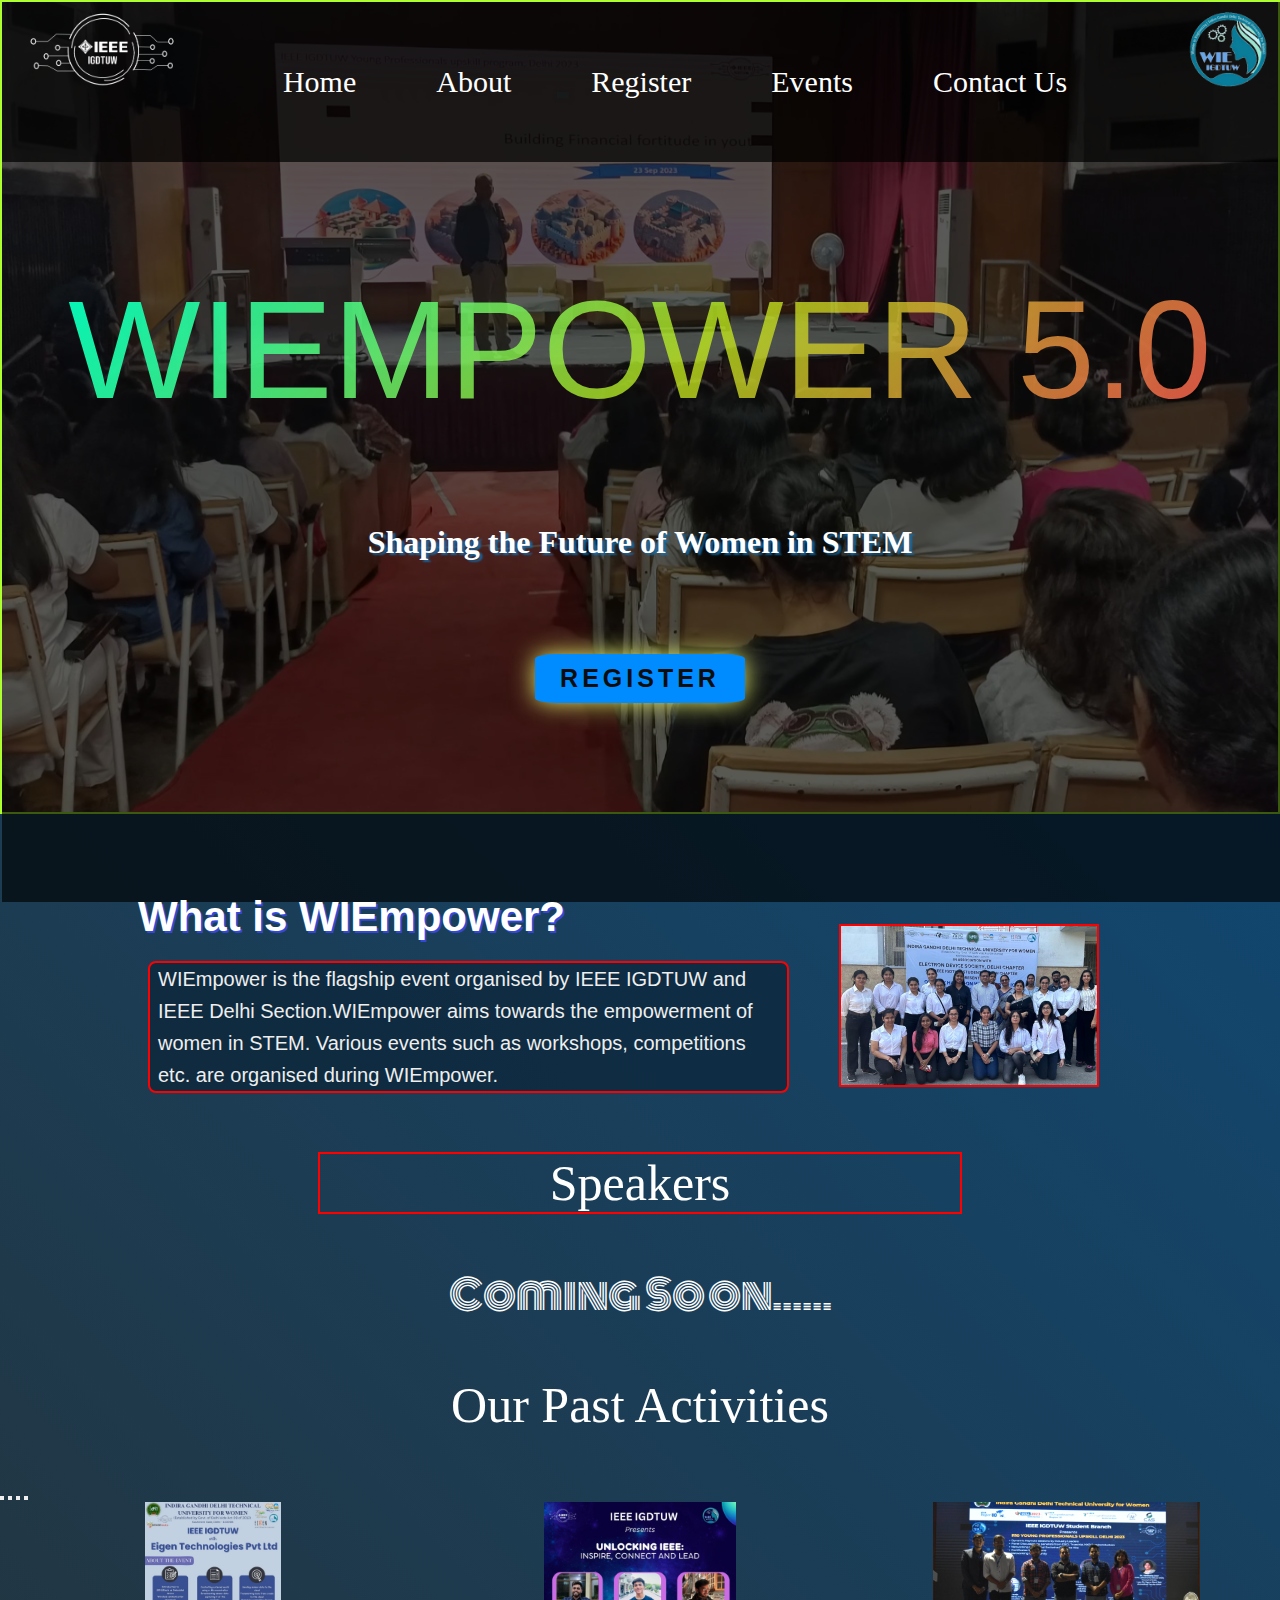
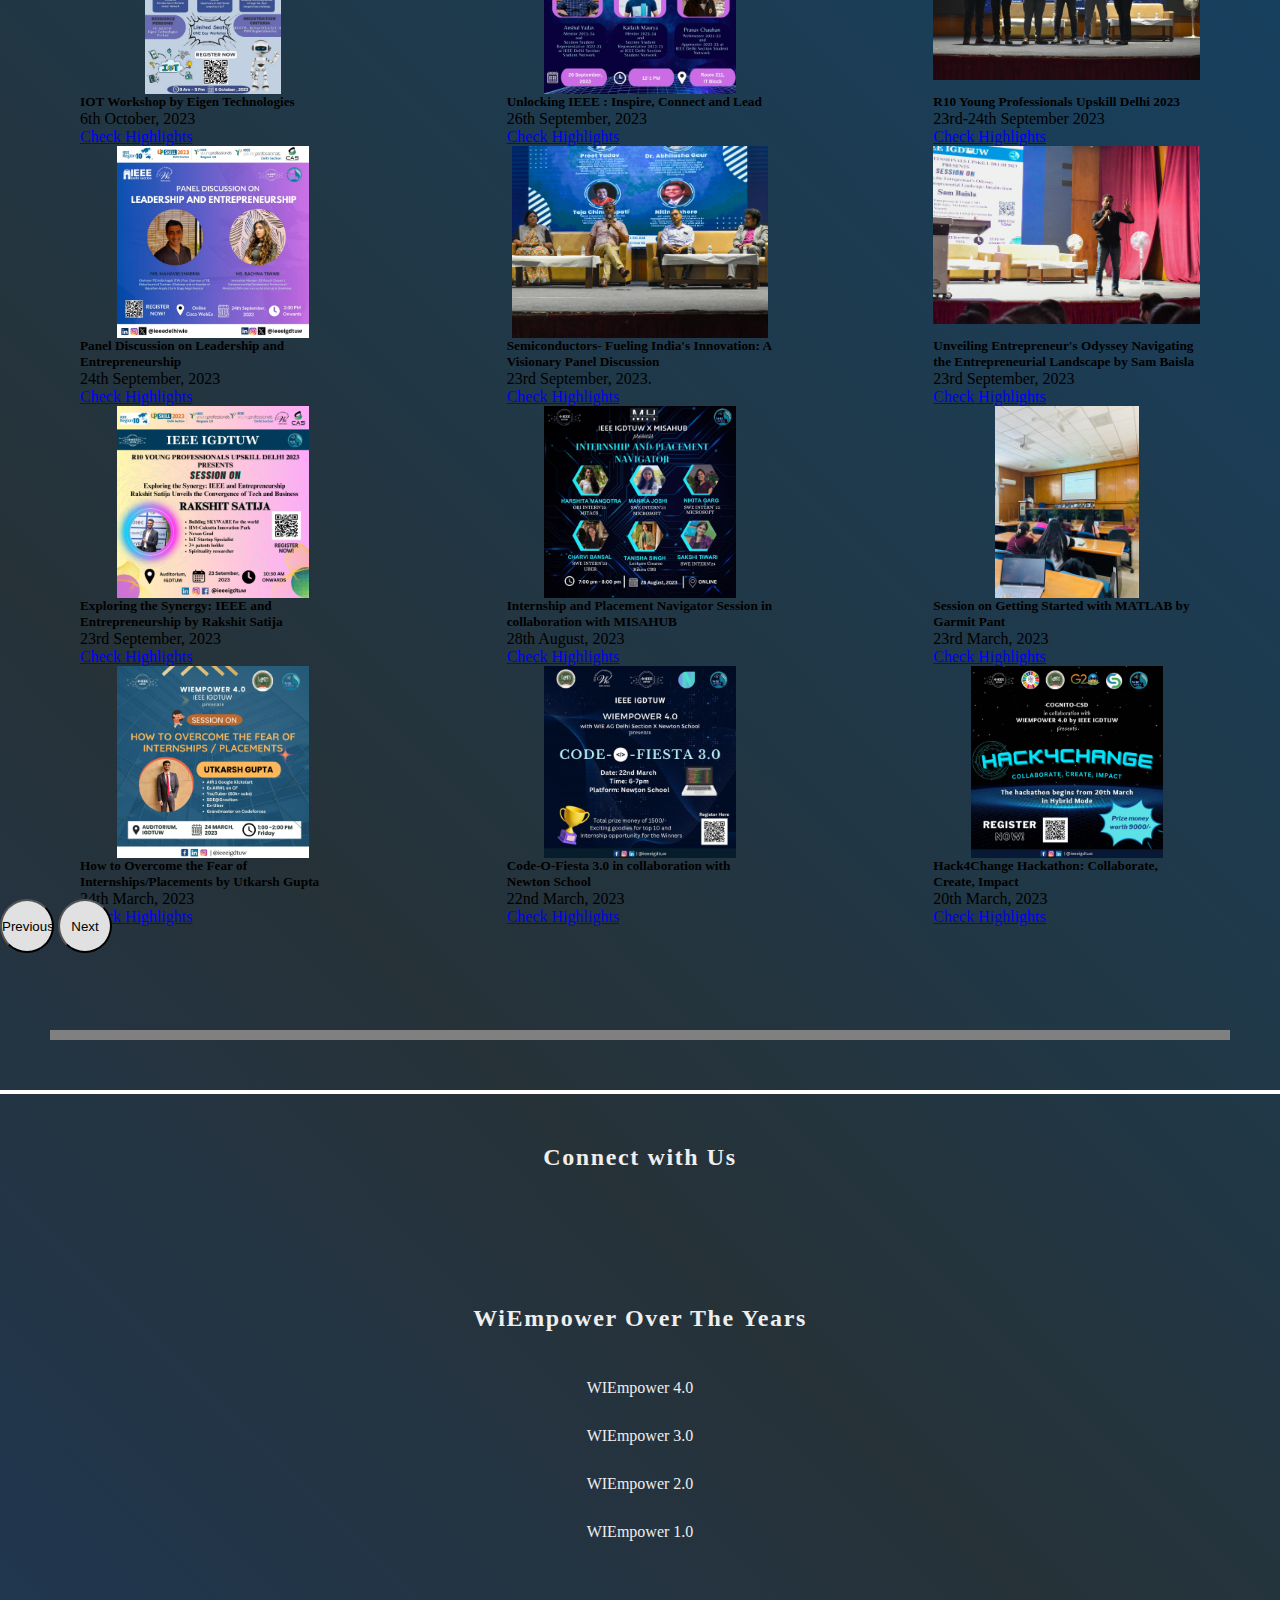
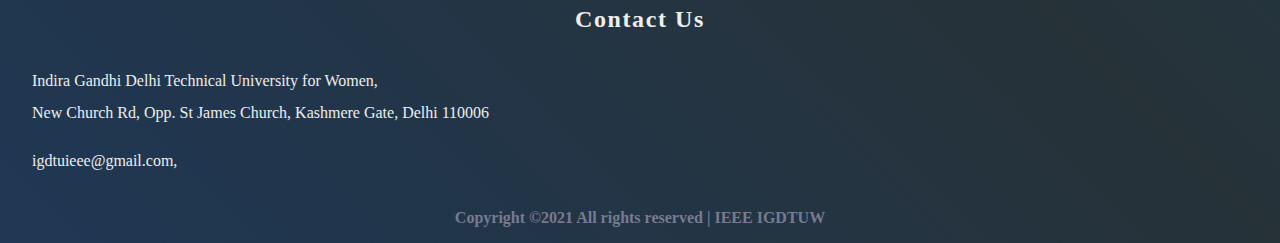
<file: index.html>
<!DOCTYPE html>
<html lang="en">
<head>
<meta charset="UTF-8">
<meta name="viewport" content="width=device-width, initial-scale=1.0">
<link rel="icon" href="assets\img\wie(no background).png" type="image/x-icon">
<title>WIEMPOWER</title>
<link href="https://cdn.jsdelivr.net/npm/bootstrap@5.3.2/dist/css/bootstrap.min.css" rel="stylesheet" integrity="sha384-T3c6CoIi6uLrA9TneNEoa7RxnatzjcDSCmG1MXxSR1GAsXEV/Dwwykc2MPK8M2HN" crossorigin="anonymous">
<link rel="stylesheet" href="style.css">
<link rel="stylesheet" href="https://cdnjs.cloudflare.com/ajax/libs/font-awesome/6.5.1/css/all.min.css" integrity="sha512-DTOQO9RWCH3ppGqcWaEA1BIZOC6xxalwEsw9c2QQeAIftl+Vegovlnee1c9QX4TctnWMn13TZye+giMm8e2LwA==" crossorigin="anonymous" referrerpolicy="no-referrer" />
</head>
<body>
    <script src="https://cdn.jsdelivr.net/npm/bootstrap@5.3.2/dist/js/bootstrap.bundle.min.js" integrity="sha384-C6RzsynM9kWDrMNeT87bh95OGNyZPhcTNXj1NW7RuBCsyN/o0jlpcV8Qyq46cDfL" crossorigin="anonymous"></script>
    <!--  <script src="https://cdn.jsdelivr.net/npm/@popperjs/core@2.11.8/dist/umd/popper.min.js" integrity="sha384-I7E8VVD/ismYTF4hNIPjVp/Zjvgyol6VFvRkX/vR+Vc4jQkC+hVqc2pM8ODewa9r" crossorigin="anonymous"></script>
    <script src="https://cdn.jsdelivr.net/npm/bootstrap@5.3.2/dist/js/bootstrap.min.js" integrity="sha384-BBtl+eGJRgqQAUMxJ7pMwbEyER4l1g+O15P+16Ep7Q9Q+zqX6gSbd85u4mG4QzX+" crossorigin="anonymous"></script> -->

    <script src="script.js"></script>

    <div class="main">
        <div class="bg">
            <nav>
                <div class="logo left">
                    <img class="ieee-logo" width="100" src="assets/img/LOGOBW.png" alt="IEEE IGDTUW logo">
                </div>
                <div class="logo right">
                    <img class="wie-logo" width="100" src="assets/img/wie(no background).png" alt="WIE IGDTUW logo">
                </div>


                <div class="centered">

                    <ul class="navbar menu">
                        <li><a href="index.html" target="_blank" class="menu">Home</a></li>
                        <li><a href="about.html" target="_blank" class="menu">About</a></li>
                        <li>
                            <a href="#" class="menu">
                                Register
                                <ul class="submenu">
                                    <li><a href="#">FACE DETECTION USING VIOLA JONES ALGORITHM</a></li>
                                    <li><a href="#">GATE AWARENESS SEMINAR</a></li>
                                    <li><a href="#">Code-O-Fiesta 3.0</a></li>
                                    <li><a href="#">Getting Started With MATLAB</a></li>
                                    <li><a href="#">Hack4Change</a></li>
                                    <li><a href="#">How To Overcome The Fear Of Internships/Placements</a></li>
                                </ul>
                            </a>
                        </li>
                        <li><a href="" class="menu">Events</a></li>
                        <li><a href="#contact" class="menu">Contact Us</a></li>
                    </ul>
                </div>
            </nav>
        </div>

        <div class="box"></div>
        <div class="hero">
            <span> WIEMPOWER 5.0</span>
            <span>Shaping the Future of Women in STEM</span>
            <!-- <span></span> -->
            <div><button class="btn-home">Register</button></div>
        </div>
        <!-- <div class="separation"></div> -->

    </div>
    <section class="about">
        <div>
            <div class="aboutHeading">What is WIEmpower?</div>
            <div class="aboutContent">WIEmpower is the flagship event organised by IEEE IGDTUW and IEEE Delhi Section.WIEmpower aims towards the empowerment of women in STEM. Various events such as workshops, competitions etc. are organised during WIEmpower.</div>

        </div>
        <div class="teamImg">
            <img src="assets/img/teamImageIEEE.jpeg" alt="IEEE IGDTUW Team 2023-24">
        </div>
    </section>
    <section class="speakers">
        <div>
            <div class="speakersHeading">Speakers</div>
            <div class="coming-soon">
                <p class="coming-soon-text">Coming Soon......</p>
            </div>

            <!--<div class="speakersContent">Coming Soon.....</div>-->
            <!--  <div>
    <div class="speakersHeading">Speakers</div>
    <div class="speakersContent">Speakers Content will come here!</div>
    <!-- Carousel Code begins -->
            <!--   <div id="speakersCarousel" class="carousel carousel-dark slide" data-bs-ride="carousel" data-bs-pause="hover">
    <div class="carousel-indicators">
        <button type="button" data-bs-target="#speakersCarousel" data-bs-slide-to="0" class="active" aria-current="true" aria-label="Slide 1"></button>
        <button type="button" data-bs-target="#speakersCarousel" data-bs-slide-to="1" aria-label="Slide 2"></button>
        <!-- <button type="button" data-bs-target="#carouselExampleCaptions" data-bs-slide-to="2" aria-label="Slide 3"></button> -->
            <!-- <button type="button" data-bs-target="#carouselExampleCaptions" data-bs-slide-to="3" aria-label="Slide 3"></button> -->
            <!--     </div>   -->
            <!--           <div class="carousel-inner">
    <div class="carousel-item active">
        <div class="cards-wrapper">
            <div class="card">
                <div class="image-wrapper">
                    <img src="assets/img/EigenTechnologiesWorkshop.jpeg" class="card-img-top" alt="EigenWorkshopImage">
                </div>
                <div class="card-body">
                    <h5 class="card-title">Mr. ABC XYZ</h5>
                    <p class="card-text">Director, ABC Institute of technology</p>
                    <a href="assets/videos/20231006_143719.mp4" class="btn btn-primary">Profile</a>
                </div>
            </div>
            <div class="card">
                <div class="image-wrapper">
                    <img src="assets/img/IEEEDrivesession.jpeg" class="card-img-top" alt="...">
                </div>
                <div class="card-body">
                    <h5 class="card-title">Mr. ABC XYZ</h5>
                    <p class="card-text">TEDX Speaker</p>
                    <a href="https://www.instagram.com/p/Cxnfsj8SFwn/?igsh=MWlneWRmZnQ0aGNpNQ==" class="btn btn-primary">Profile</a>
                </div>
            </div>
            <div class="card">
                <div class="image-wrapper">
                    <img src="assets/img/YPupskillEvent.JPG" class="card-img-top" alt="...">
                </div>
                <div class="card-body">
                    <h5 class="card-title">Mr. ABC XYZ</h5>
                    <p class="card-text">Professor, ABC Institute of Technology</p>
                    <a href="https://www.instagram.com/s/aGlnaGxpZ2h0OjE3OTkzNDE4OTQ3MDcxNDYw?story_media_id=3200575220553829667&igsh=eTRsdHBzeHR0N24w" class="btn btn-primary">Profile</a>
                </div>
            </div>
        </div>
        <!-- <div class="carousel-caption d-none d-md-block">
      <h5>First slide label</h5>
      <p>Some representative placeholder content for the first slide.</p>
    </div> -->
            <!--   </div>
        <!--<div class="carousel-item">
        <div class="cards-wrapper">
            <div class="card">
                <div class="image-wrapper">
                    <img src="assets/img/Leadership&Entrepreneurship.jpeg" class="card-img-top" alt="...">
                </div>
                <div class="card-body">
                    <h5 class="card-title">Mr. ABC XYZ</h5>
                    <p class="card-text">Assistant Manager, IIM</p>
                    <a href="https://www.instagram.com/p/Cxclw3KSMvb/?igsh=NHhtNHVzY3U2dGhi" class="btn btn-primary">Profile</a>
                </div>
            </div>
            <div class="card">
                <div class="image-wrapper">
                    <img src="assets/img/Semiconductors2.jpg" class="card-img-top" alt="...">
                </div>
                <div class="card-body">
                    <h5 class="card-title">Mr. ABC XYZ</h5>
                    <p class="card-text">Assiatnt Professor</p>
                    <a href="https://www.instagram.com/p/CxfJanxSSRb/?igsh=MXA1MGs0bTY1cWJxeQ==" class="btn btn-primary">Profile</a>
                </div>
            </div>
            <div class="card">
                <div class="image-wrapper">
                    <img src="assets/img/SamBaislaSession.jpg" class="card-img-top" alt="...">
                </div>
                <div class="card-body">
                    <h5 class="card-title">Mr. ABC XYZ</h5>
                    <p class="card-text">SDE-3, ABC Industries</p>
                    <a href="https://www.instagram.com/p/CxTPH7-Swp0/?igsh=MWVsZGRoeDRoOTB6Ng==" class="btn btn-primary">Profile</a>
                </div>
            </div>
        </div>

    </div>
    </div>
    <button class="carousel-control-prev" type="button" data-bs-target="#speakersCarousel" data-bs-slide="prev">
        <span class="carousel-control-prev-icon" aria-hidden="true"></span>
        <span class="visually-hidden">Previous</span>
    </button>
    <button class="carousel-control-next" type="button" data-bs-target="#speakersCarousel" data-bs-slide="next">
        <span class="carousel-control-next-icon" aria-hidden="true"></span>
        <span class="visually-hidden">Next</span>
    </button>
    </div>
    <!-- Big screen carousel ends -->
            <!------------- Speakers Carousel ends here ----------->
        </div>
    </section>
    <section class="pastActs">
        <div>
            <div class="actsHeading">Our Past Activities</div>
            <!-- <div class="speakersContent">Speakers will come here</div> -->
            <!-- Carousel Code begins -->
            <div id="pastActsCarousel" class="carousel carousel-dark slide" data-bs-ride="carousel" data-bs-pause="hover">
                <div class="carousel-indicators">
                    <button type="button" data-bs-target="#pastActsCarousel" data-bs-slide-to="0" class="active" aria-current="true" aria-label="Slide 1"></button>
                    <button type="button" data-bs-target="#pastActsCarousel" data-bs-slide-to="1" aria-label="Slide 2"></button>
                    <button type="button" data-bs-target="#pastActsCarousel" data-bs-slide-to="2" aria-label="Slide 3"></button>
                    <button type="button" data-bs-target="#pastActsCarousel" data-bs-slide-to="3" aria-label="Slide 3"></button>
                </div>
                <div class="carousel-inner">
                    <div class="carousel-item active">
                        <div class="cards-wrapper">
                            <div class="card">
                                <div class="image-wrapper">
                                    <img src="assets/img/EigenTechnologiesWorkshop.jpeg" class="card-img-top" alt="EigenWorkshopImage">
                                </div>
                                <div class="card-body">
                                    <h5 class="card-title">IOT Workshop by Eigen Technologies</h5>
                                    <p class="card-text">6th October, 2023</p>
                                    <a href="assets/videos/20231006_143719.mp4" class="btn btn-primary">Check Highlights</a>
                                </div>
                            </div>
                            <div class="card">
                                <div class="image-wrapper">
                                    <img src="assets/img/IEEEDrivesession.jpeg" class="card-img-top" alt="...">
                                </div>
                                <div class="card-body">
                                    <h5 class="card-title">Unlocking IEEE : Inspire, Connect and Lead</h5>
                                    <p class="card-text">26th September, 2023</p>
                                    <a href="https://www.instagram.com/p/Cxnfsj8SFwn/?igsh=MWlneWRmZnQ0aGNpNQ==" class="btn btn-primary">Check Highlights</a>
                                </div>
                            </div>
                            <div class="card">
                                <div class="image-wrapper">
                                    <img src="assets/img/YPupskillEvent.JPG" class="card-img-top" alt="...">
                                </div>
                                <div class="card-body">
                                    <h5 class="card-title">R10 Young Professionals Upskill Delhi 2023</h5>
                                    <p class="card-text">23rd-24th September 2023</p>
                                    <a href="https://www.instagram.com/s/aGlnaGxpZ2h0OjE3OTkzNDE4OTQ3MDcxNDYw?story_media_id=3200575220553829667&igsh=eTRsdHBzeHR0N24w" class="btn btn-primary">Check Highlights</a>
                                </div>
                            </div>
                        </div>
                        <!-- <div class="carousel-caption d-none d-md-block">
                          <h5>First slide label</h5>
                          <p>Some representative placeholder content for the first slide.</p>
                        </div> -->
                    </div>
                    <div class="carousel-item">
                        <div class="cards-wrapper">
                            <div class="card">
                                <div class="image-wrapper">
                                    <img src="assets/img/Leadership&Entrepreneurship.jpeg" class="card-img-top" alt="...">
                                </div>
                                <div class="card-body">
                                    <h5 class="card-title">Panel Discussion on Leadership and Entrepreneurship</h5>
                                    <p class="card-text">24th September, 2023</p>
                                    <a href="https://www.instagram.com/p/Cxclw3KSMvb/?igsh=NHhtNHVzY3U2dGhi" class="btn btn-primary">Check Highlights</a>
                                </div>
                            </div>
                            <div class="card">
                                <div class="image-wrapper">
                                    <img src="assets/img/Semiconductors2.jpg" class="card-img-top" alt="...">
                                </div>
                                <div class="card-body">
                                    <h5 class="card-title">Semiconductors- Fueling India's Innovation: A Visionary Panel Discussion</h5>
                                    <p class="card-text">23rd September, 2023.</p>
                                    <a href="https://www.instagram.com/p/CxfJanxSSRb/?igsh=MXA1MGs0bTY1cWJxeQ==" class="btn btn-primary">Check Highlights</a>
                                </div>
                            </div>
                            <div class="card">
                                <div class="image-wrapper">
                                    <img src="assets/img/SamBaislaSession.jpg" class="card-img-top" alt="...">
                                </div>
                                <div class="card-body">
                                    <h5 class="card-title">Unveiling Entrepreneur's Odyssey Navigating the Entrepreneurial Landscape by Sam Baisla</h5>
                                    <p class="card-text">23rd September, 2023</p>
                                    <a href="https://www.instagram.com/p/CxTPH7-Swp0/?igsh=MWVsZGRoeDRoOTB6Ng==" class="btn btn-primary">Check Highlights</a>
                                </div>
                            </div>
                        </div>
                        <!-- <div class="carousel-caption d-none d-md-block">
                          <h5>Second slide label</h5>
                          <p>Some representative placeholder content for the second slide.</p>
                        </div> -->
                    </div>
                    <div class="carousel-item">
                        <div class="cards-wrapper">
                            <div class="card">
                                <div class="image-wrapper">
                                    <img src="assets/img/RakshitSatijasesssion.jpeg" class="card-img-top" alt="...">
                                </div>
                                <div class="card-body">
                                    <h5 class="card-title">Exploring the Synergy: IEEE and Entrepreneurship by Rakshit Satija</h5>
                                    <p class="card-text">23rd September, 2023</p>
                                    <a href="https://www.instagram.com/p/CxXXELvSIWc/?igsh=bml2OW1yaHhiZTBl" class="btn btn-primary">Check Highlights</a>
                                </div>
                            </div>
                            <div class="card">
                                <div class="image-wrapper">
                                    <img src="assets/img/InternshipNavigator.jpeg" class="card-img-top" alt="...">
                                </div>
                                <div class="card-body">
                                    <h5 class="card-title">Internship and Placement Navigator Session in collaboration with MISAHUB</h5>
                                    <p class="card-text">28th August, 2023</p>
                                    <a href="https://www.instagram.com/p/Cwc-VTnSc2Y/?igsh=MWIxMnJ1NXV2aGY2NQ==" class="btn btn-primary">Check Highlights</a>
                                </div>
                            </div>
                            <div class="card">
                                <div class="image-wrapper">
                                    <img src="assets/img/MATLABsession.jpeg" class="card-img-top" alt="...">
                                </div>
                                <div class="card-body">
                                    <h5 class="card-title">Session on Getting Started with MATLAB by Garmit Pant</h5>
                                    <p class="card-text">23rd March, 2023</p>
                                    <a href="assets/Event reports/Getting Started with MATLAB.pdf" class="btn btn-primary">Check Highlights</a>
                                </div>
                            </div>
                        </div>
                        <!-- <div class="carousel-caption d-none d-md-block">
                          <h5>Second slide label</h5>
                          <p>Some representative placeholder content for the second slide.</p>
                        </div> -->
                    </div>
                    <div class="carousel-item">
                        <div class="cards-wrapper">
                            <div class="card">
                                <div class="image-wrapper">
                                    <img src="assets/img/UtkarshGuptaSession.jpeg" class="card-img-top" alt="...">
                                </div>
                                <div class="card-body">
                                    <h5 class="card-title">How to Overcome the Fear of Internships/Placements by Utkarsh Gupta</h5>
                                    <p class="card-text">24th March, 2023</p>
                                    <a href="assets/Event reports/UtkarshSession.pdf" class="btn btn-primary">Check Highlights</a>
                                </div>
                            </div>
                            <div class="card">
                                <div class="image-wrapper">
                                    <img src="assets/img/Code-O-Fiesta 3.0.jpeg" class="card-img-top" alt="...">
                                </div>
                                <div class="card-body">
                                    <h5 class="card-title">Code-O-Fiesta 3.0 in collaboration with Newton School</h5>
                                    <p class="card-text">22nd March, 2023</p>
                                    <a href="assets/Event reports/Code-O-Fiesta-3.0.pdf" class="btn btn-primary">Check Highlights</a>
                                </div>
                            </div>
                            <div class="card">
                                <div class="image-wrapper">
                                    <img src="assets/img/Hack4Change.jpeg" class="card-img-top" alt="...">
                                </div>
                                <div class="card-body">
                                    <h5 class="card-title">Hack4Change Hackathon: Collaborate, Create, Impact</h5>
                                    <p class="card-text">20th March, 2023</p>
                                    <a href="assets/Event reports/Hack4Change.pdf" class="btn btn-primary">Check Highlights</a>

                                </div>
                            </div>
                            <!-- </div>
                            <div class="carousel-caption d-none d-md-block">
                              <h5>Fourth slide label</h5>
                              <p>Some representative placeholder content for the fourth slide.</p>
                            </div> -->
                        </div>
                    </div>
                    <button class="carousel-control-prev" type="button" data-bs-target="#pastActsCarousel" data-bs-slide="prev">
                        <span class="carousel-control-prev-icon" aria-hidden="true"></span>
                        <span class="visually-hidden">Previous</span>
                    </button>
                    <button class="carousel-control-next" type="button" data-bs-target="#pastActsCarousel" data-bs-slide="next">
                        <span class="carousel-control-next-icon" aria-hidden="true"></span>
                        <span class="visually-hidden">Next</span>
                    </button>
                </div>
                <!-- Big screen carousel ends -->
    </section>
    <div class="line">

    </div>
    <section>
        <footer id="contact">
            <div class="row">
                <div class="col-md-4 col-sm-6 footCol">
                    <h3>Connect with Us</h3>
                    <div class="Icons">
                        <a target="_blank" href="https://www.facebook.com/ieeeigdtuw/"><i class='fab fa-facebook'></i></a>
                        <a target="_blank" href="https://www.instagram.com/ieeeigdtuw/"><i class="fab fa-instagram"></i></a>
                        <a target="_blank" href="https://www.linkedin.com/company/ieee-igdtuw/mycompany/"><i class="fab fa-linkedin-in"></i></a>
                    </div>
                </div>
                <div class="col-md-4 col-sm-6 footCol">
                    <h3>WiEmpower Over The Years</h3>
                    <ul class="usefulLinks">
                        <li><a target="_blank" href="https://ieee-igdtuw.github.io/wie-website/index.html">WIEmpower 4.0</a></li>
                        <li><a target="_blank" href="https://igdtuw19ieee.github.io/WIEmpower/colorlib.com/preview/theme/plataforma/index.html">WIEmpower 3.0</a></li>
                        <li><a target="_blank" href="https://igdtuw19ieee.github.io/WIEmpower/colorlib.com/preview/theme/plataforma/about2.html">WIEmpower 2.0</a></li>
                        <li><a target="_blank" href="https://igdtuw19ieee.github.io/WIEmpower/colorlib.com/preview/theme/plataforma/about.html">WIEmpower 1.0</a></li>
                    </ul>
                </div>
                <div class="col-md-4 col-sm-6 footCol">
                    <h3>Contact Us</h3>
                    <div class="Col">
                        <ul class="contactDetails">
                            <li>
                                <span><i class="fas fa-map-marker-alt"></i></span>
                                <span class="details">
                                    Indira Gandhi Delhi Technical University for Women,<br>
                                    New Church Rd, Opp. St James Church, Kashmere Gate, Delhi 110006
                                </span>
                            </li>
                            <li>
                                <span><i class="fas fa-envelope"></i></span>
                                <span class="details">
                                    <a href="mailto:igdtuieee@gmail.com">igdtuieee@gmail.com,</a><br>
                                </span>
                            </li>
                        </ul>
                    </div>
                </div>
            </div>
            <div class="copyright">
                Copyright ©2021 All rights reserved | IEEE IGDTUW
            </div>
        </footer>
    </section>
</body>
</html>
</file>
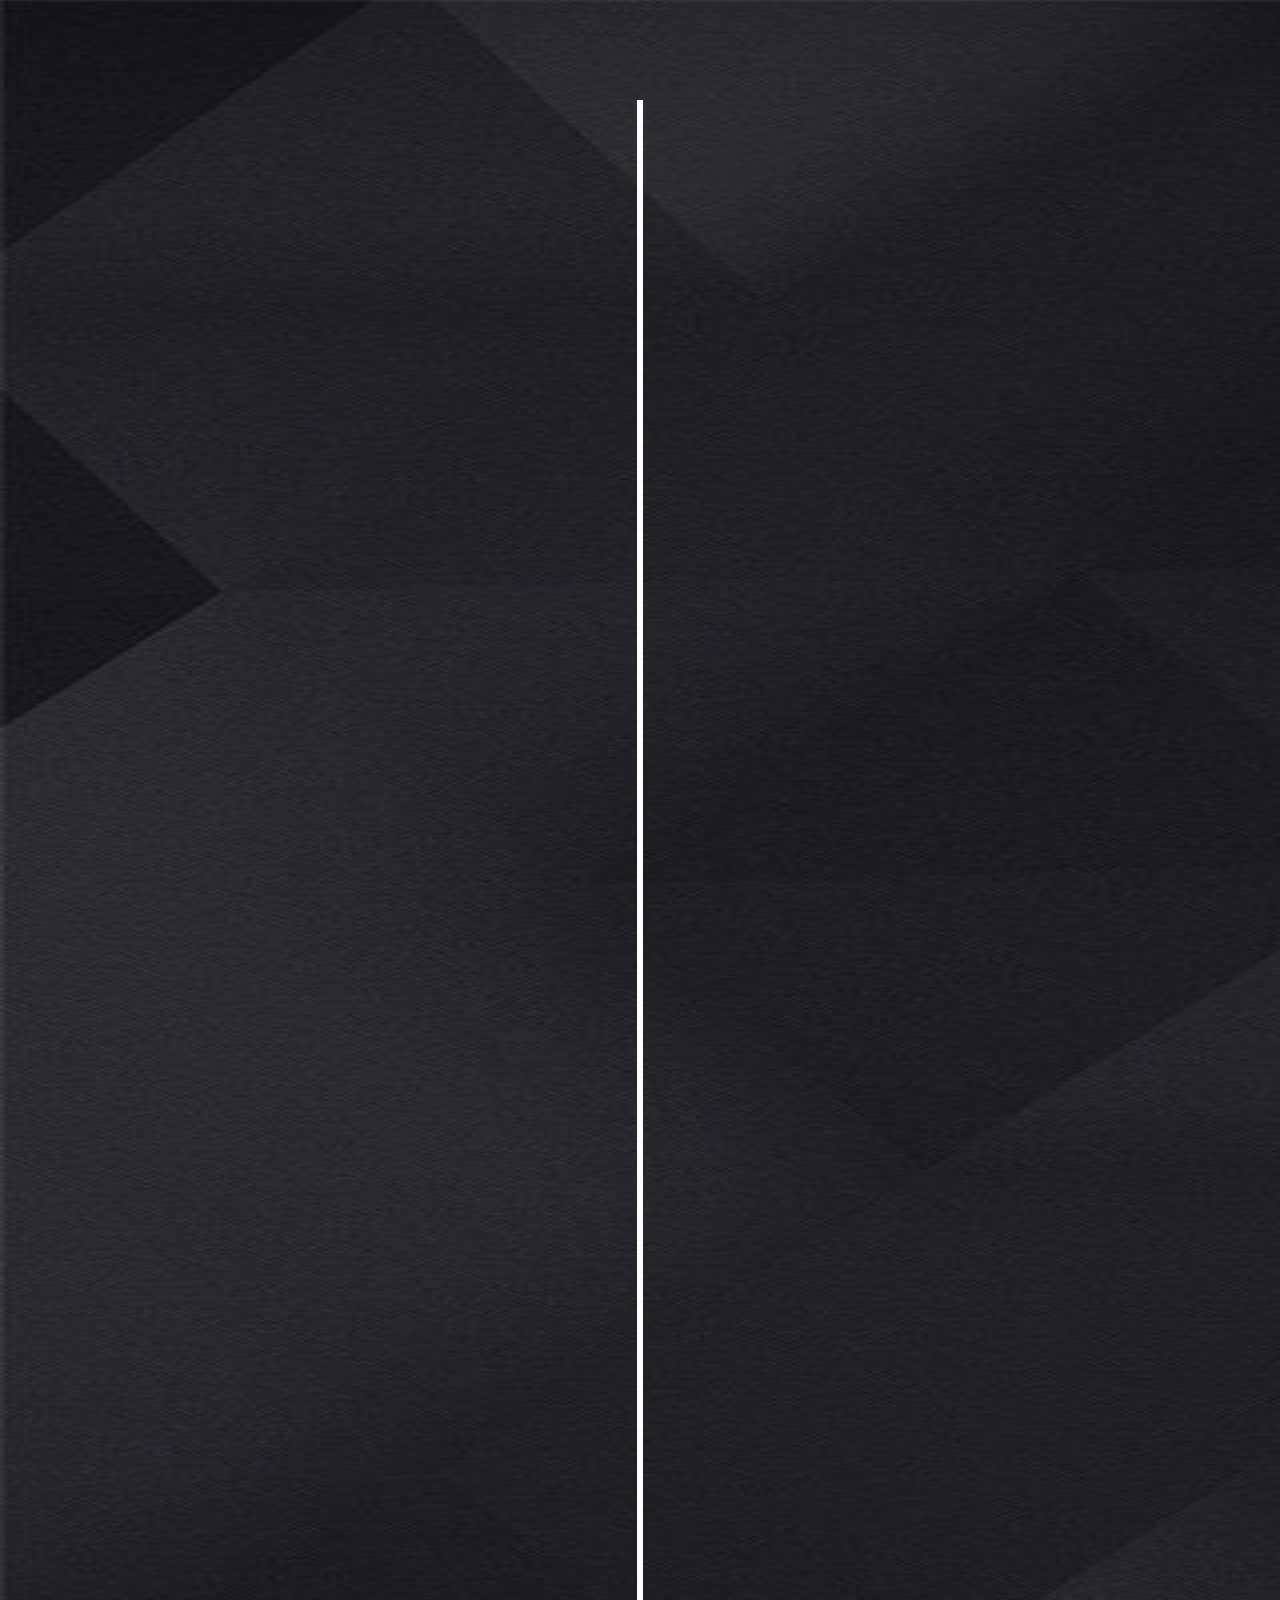
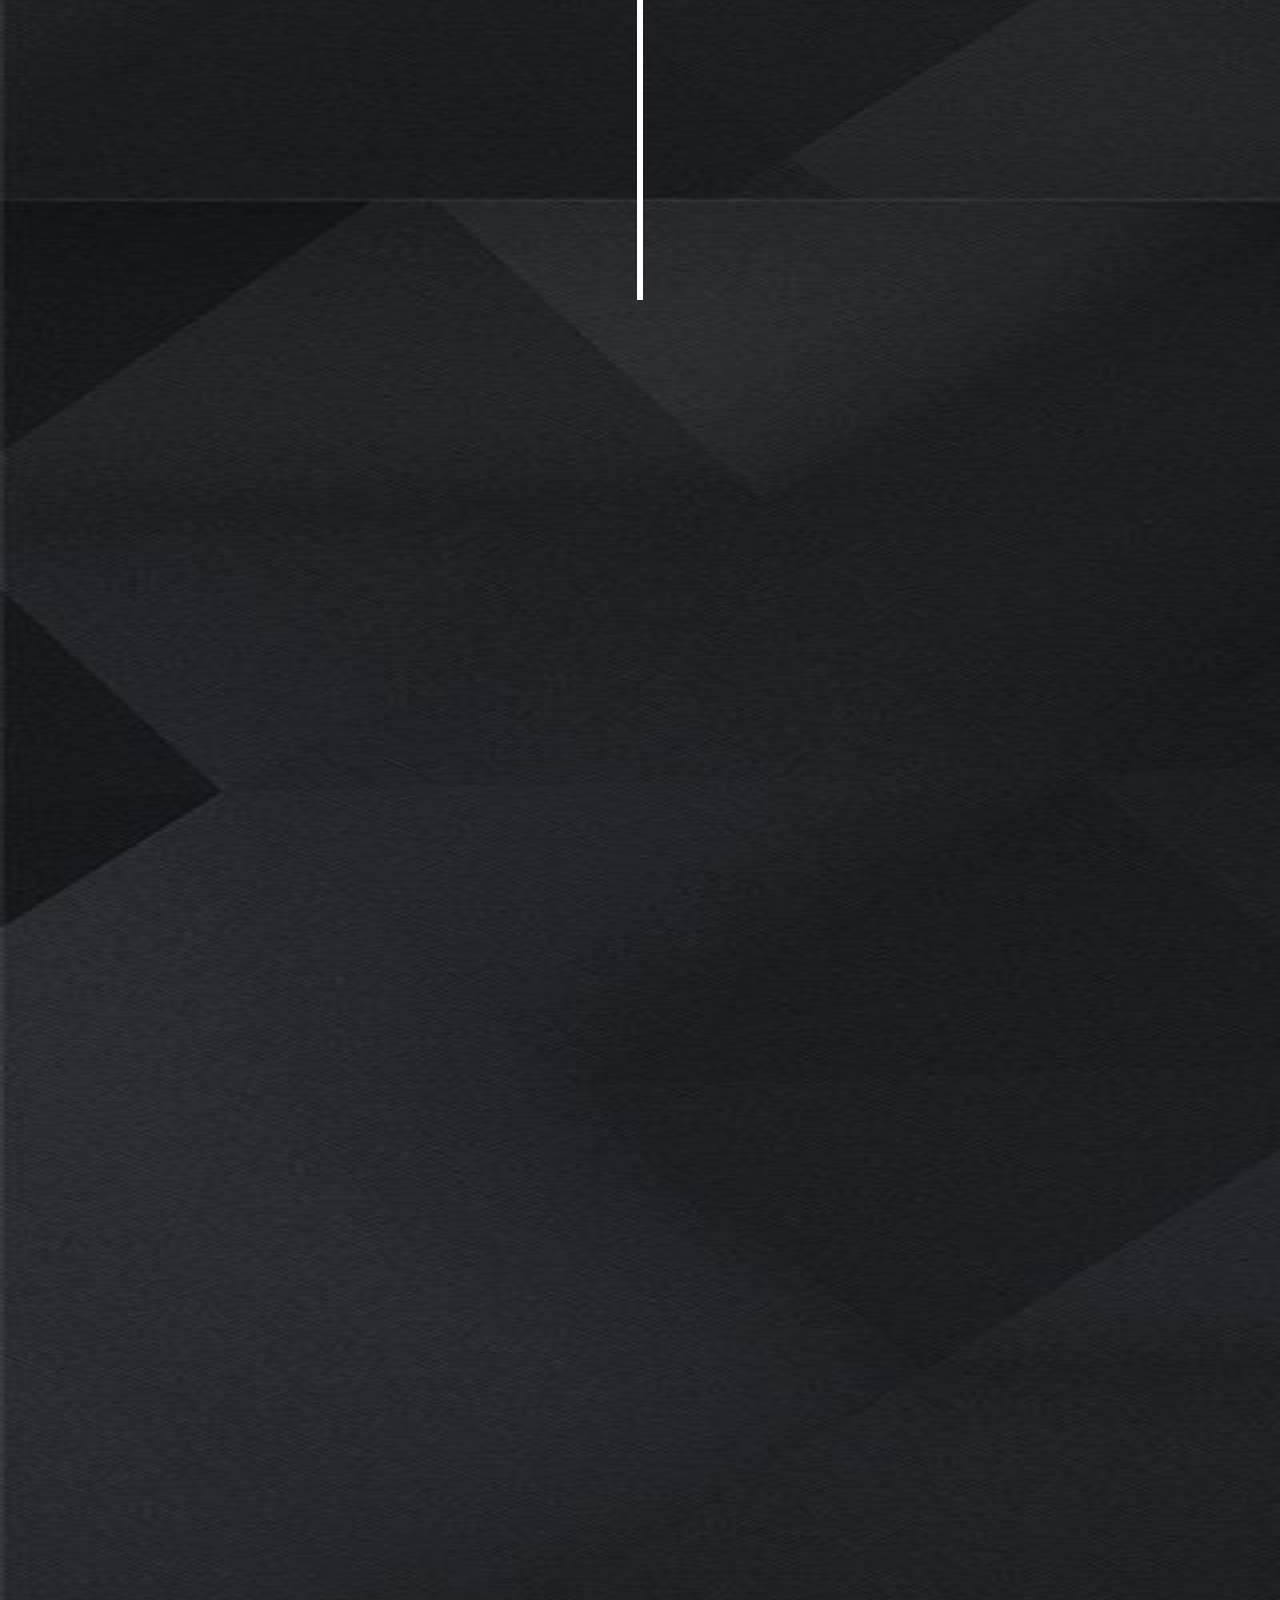
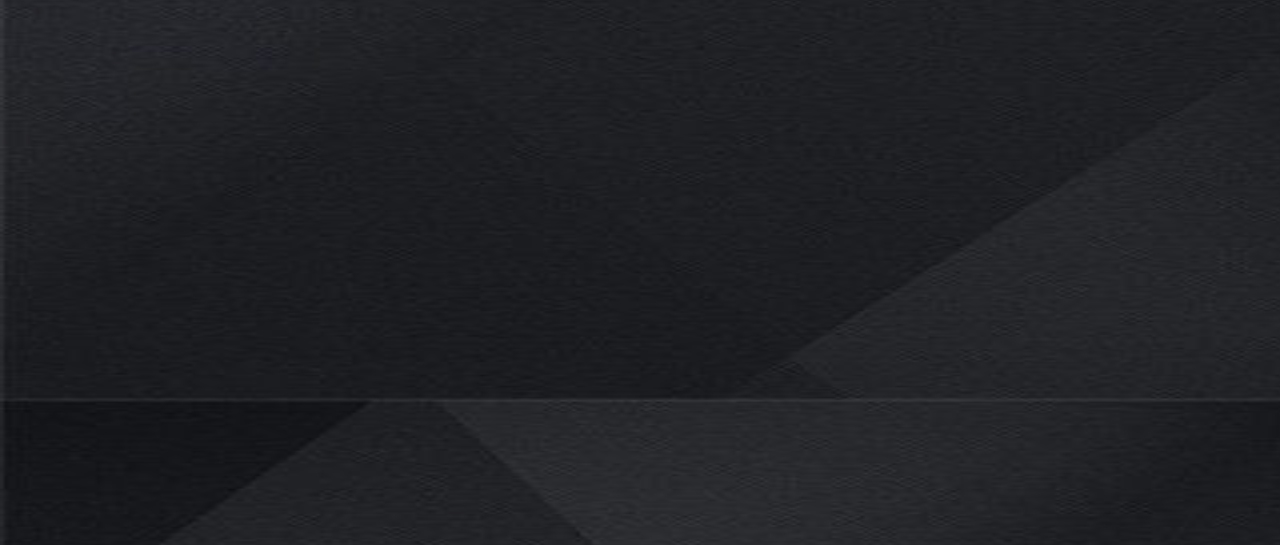
<file: contactTimeline.html>
<!DOCTYPE html>
<html lang="en">
<head>
    <meta charset="UTF-8">
    <meta name="viewport" content="width=device-width, initial-scale=1.0">
    <link rel="stylesheet" href="../../style.css">
    <link rel="stylesheet" href="contactStyle.css">
    <title>Document</title>
</head>
<body>
    
    
    <div class="timeline">

        <div class="container left-container">
            <img src="assets/img/logo.png">
            <!-- <div class="timeline-dot"></div> -->
            <div class="text-box">
                <h2>20 march 2023</h2>
                <h3>heading1</h3>
                <p>Lorem ipsum dolor sit amet consectetur adipisicing elit. A molestias ipsam odio voluptates harum, veniam blanditiis eum architecto incidunt in aspernatur quibusdam sunt deserunt consequuntur? Praesentium ut adipisci at enim.</p>
                <span class="left-container-arrow"></span>
                <button class="button" onclick="window.location = `https://docs.google.com/forms/d/e/1FAIpQLSfgWAGxkO4h-KMrmOySeUK4P6_xMjoE3ot7m6QHx1Puw4fSNg/viewform`">Register</button>
            </div>
        </div>
        <div class="timeline-img left-container">
            <img src="assets/img/eve (4).png" style="float: left" width="100%"
                        height="100%" />
        </div>

        <div class="container right-container">
            <img src="assets/img/logo.png">
            <div class="text-box">
                <h2>20 march 2023</h2>
                <h3>heading1</h3>
                <p>Lorem ipsum dolor sit amet, consectetur adipisicing elit. Vero esse explicabo deleniti at? Deleniti provident vero autem vitae quia, fugit quae, minus eveniet quos dolores, magnam quis aliquid odio? Maxime?</p>
                <span class="right-container-arrow"></span>
                <button class="button" onclick="window.location = `https://docs.google.com/forms/d/e/1FAIpQLSfgWAGxkO4h-KMrmOySeUK4P6_xMjoE3ot7m6QHx1Puw4fSNg/viewform`">Register</button>
            </div>
        </div>
        <div class="timeline-img right-container">
            <img src="assets/img/eve (4).png" style="float: left" width="100%"
                        height="100%" />
        </div>

        <div class="container left-container">
            <img src="assets/img/logo.png">
            <div class="text-box">
                <h2>20 march 2023</h2>
                <h3>heading1</h3>
                <p>Lorem ipsum dolor sit amet consectetur adipisicing elit. Consequuntur minus quo molestiae vero possimus rem in, porro temporibus, magni enim ut tenetur? Ratione voluptates sunt obcaecati deserunt consequatur numquam dolor!</p>
                <span class="left-container-arrow"></span>
                <button class="button" onclick="window.location = `https://docs.google.com/forms/d/e/1FAIpQLSfgWAGxkO4h-KMrmOySeUK4P6_xMjoE3ot7m6QHx1Puw4fSNg/viewform`">Register</button>
            </div>
        </div>
        <div class="timeline-img left-container">
            <img src="assets/img/eve (4).png" style="float: left" width="100%"
                        height="100%" />
        </div>

        <div class="container right-container">
            <img src="assets/img/logo.png">
            <div class="text-box">
                <h2>20 march 2023</h2>
                <h3>heading1</h3>
                <p>Lorem ipsum dolor sit amet consectetur adipisicing elit. Quo excepturi dignissimos numquam ipsam dicta nemo doloremque odio esse alias exercitationem odit rem ut iure deleniti, similique minima atque aut eum!</p>
                <span class="right-container-arrow"></span>
                <button class="button" onclick="window.location = `https://docs.google.com/forms/d/e/1FAIpQLSfgWAGxkO4h-KMrmOySeUK4P6_xMjoE3ot7m6QHx1Puw4fSNg/viewform`">Register</button>
            </div>
        </div>
        <div class="timeline-img right-container">
            <img src="assets/img/eve (4).png" style="float: left" width="100%"
                        height="100%" />
        </div>

        <div class="container left-container">
            <img src="assets/img/logo.png">
            <div class="text-box">
                <h2>heading1</h2>
                <h3>2016</h3>
                <p>Lorem ipsum dolor sit amet consectetur adipisicing elit. Ratione, sapiente ut voluptas laboriosam tenetur ipsa illo nostrum unde debitis in provident expedita blanditiis nobis dolor. Voluptas alias ut architecto magnam.</p>
                <span class="left-container-arrow"></span>
                <button class="button" onclick="window.location = `https://docs.google.com/forms/d/e/1FAIpQLSfgWAGxkO4h-KMrmOySeUK4P6_xMjoE3ot7m6QHx1Puw4fSNg/viewform`">Register</button>
            </div>
        </div>
        <div class="timeline-img left-container">
            <img src="assets/img/eve (4).png" style="float: left" width="100%"
                        height="100%" />
        </div>

    </div>


  

    


</body>
</html>
</file>
<file: style.css>
@import url('https://fonts.googleapis.com/css2?family=Cute+Font&family=Libre+Baskerville:wght@700&family=Monoton&family=Rubik+Doodle+Shadow&family=Rubik+Doodle+Triangles&display=swap');
*{
    padding: 0;
    margin: 0;
}
body{
    /* background-color: rgb(11, 78, 83); */
    /* background: linear-gradient(to left, #8942a8,#ba382f); */
      background: rgb(6, 6, 78); 
   /* animation: gradientAnimation 15s ease infinite */
   background: linear-gradient(45deg, #0D47A1, #263238, #01579B);
    background-size: 200% 200%;
    animation: differentBackgroundAnimation 4s infinite;
}

.main {
    background-image: url("assets/img/UpskillBG3.jpg");
    background-position: center center;
    background-repeat: no-repeat;
    background-size: max(1000px, 100vw);
    background-size: cover; /* This property will make sure the background image covers the entire container */
    background-position: center; /* This property centers the background image */
    height: 90vh;
    position: relative;
    border: 2px solid greenyellow;
    

}
.main .box{
    height: 100vh;
    width: 100%;
    opacity: 0.65;
    background-color: black;
    position: absolute;
    top: 0;
    display: flex; /* Use flexbox for positioning child elements */
   justify-content: space-between; /* Add space between the logos */
   align-items: center; /* Align items vertically */
   padding: 0 20px; /* Add padding as needed */

}
  
   .logo img {
    max-width: 100%;
    height: auto;
  }


  
.left {
    float: left;
    margin-right: 10px; /* Adjust the margin as needed */
    margin-top: -5px;  
    
  }

.left img {
  width: 100%;
  max-width: 180px;
}



.right {
    float: right;
    margin-left: 20px;
    margin-top: 10px; /* Adjusted margin-top to move it slightly below */
    text-align: center; /* Center align the content within the right div */
}

.right img {
    width: 100%;
    max-width: 100px; /* Increased max-width for a larger size */
}

.bg{
    background-color: rgba(0, 0, 0, 0.7);
}


.navbar  {
    display: flex;
    justify-content: center;
    align-items: center;
    height: 100px;
    margin: 0;
    padding: 0;
}

.navbar li {
    display: inline-block;
    color: white;
    margin: 0 20px;
}

.menu {
    color: rgb(255, 255, 255);
    text-decoration: none;
    padding: 30px 20px; 
    position: relative;
    text-align: center;
    z-index: 10;
    font-size: 30px; /* Adjusted font size */
}

.navbar li a:hover {
    color: rgb(104, 250, 250);
}

nav img{
    color: white;
    position: relative;
    z-index: 10;
} 

@media screen and (max-width: 768px) {
    .right img {
      display: none; /* Hide the WIE logo on smaller screens */
    }
  }


ul .submenu {
    position: absolute;
    width: 450px;
    color: white;
    background-color: #333; 
    box-shadow: 0 5px 15px rgba(0, 0, 0, 0.2);
    margin-top: -10px; 
    opacity: 0;
    z-index: -999;
    font-size: 16px; 
    transition: all ease 0.3s;
    padding: 5px 10px ; 
    display: flex;
    text-align: left; 
    flex-direction: column; 
    align-items: flex-start; 
    margin-top: -15px;
}

ul li:hover .submenu {
    z-index: 99;
    opacity: 1;
    margin-top: 0;
}


/* Ensure that the submenu is above other elements when visible */
ul li:hover .submenu {
    z-index: 999;
}

/* Style the submenu items */
ul .submenu a {
    color: white;
    text-decoration: none;
    padding: 4px 0px;
    
    transition: background-color ease 0.3s;
}

ul .submenu a:hover {
    background-color: #2f303000;
}

.hero{
    font-family: 'Rubik Lines', system-ui;
    /* font-family: 'Changa One', sans-serif; */
    /* font-family: 'Cute Font', 'Rubik Doodle Shadow','sans-serif'; */
    height: 80%;
    display: flex;
    align-items:center;
    justify-content: center;
    flex-direction: column;
    color: white;
    position: relative;
    gap: 93px;
    padding: 0 30px;
    /* border: 2px solid red;  */
    /* z-index: 10; */
    animation: appear 1s forwards;
  }
  @keyframes appear {
    from {
       transform: scale(0.3);
    }
    to {
       transform: scale(1);
    }
   }
   .hero> :first-child{
    font-family: 'Changa One', sans-serif;
    text-transform: uppercase;
    background-image: linear-gradient(
      -225deg,
      #00f7bd 0%,
      #c4ee1cc4 29%,
      #ff1361 67%,
      #fff800 100%
    );
    background-size: auto auto;
    background-clip: border-box;
    background-size: 200% auto;
    /* color: #fff; */
    background-clip: text;
    text-fill-color: transparent;
    -webkit-background-clip: text;
    -webkit-text-fill-color: transparent;
    animation: textclip 2s linear infinite;
    display: inline-block;
        font-size: 140px;
  }
  @keyframes textclip {
    to {
      background-position: 200% center;
    }
  }
  
  .hero> :nth-child(2){    
    font-size: 50px;
    font-weight: 600;
    /* border: 2px solid blue; */
    animation: jump 2s infinite;
     text-shadow: 3px 2px 2px #0e74b8c9  ;
     font-family: 'Dancing Script', cursive;
    font-size: 2rem ;
  }

  @media screen and (max-width: 1200px) {
    .hero > :first-child {
    font-size: 120px; }
    .hero > :nth-child(2){
      font-size: 18px;
    }
  }
  
  @media screen and (max-width: 1000px) {
    .hero > :first-child {
    font-size: 100px; }
    .hero > :nth-child(2){
      font-size: 18px;
    }
  }
  
  @media screen and (max-width: 880px) {
    .hero > :first-child {
    font-size: 70px; }
    .hero > :nth-child(2){
      font-size: 18px;
    }
  }
  
  @media screen and (max-width: 700px) {
    .hero > :first-child {
      flex-direction: column;
      font-size: 38px; 
      
    } 
    .hero > :nth-child(2){
      font-size: 18px;
    }
  }

  @keyframes jump { 0% { transform: translateY(0px); }

  50% { transform: translateY(-10px); }
  
  100% { transform: translateY(0px); } }
  
.btn-home {
    padding: 10px 25px;
    border: none;
    font-size: 25px;
    color: #0d0d0d;
    border-radius: 10%;
    letter-spacing: 4px;
    font-weight: 700;
    text-transform: uppercase;
    transition: 0.5s;
    transition-property: box-shadow;
}

.btn-home {
    background: rgb(0,140,255);
    box-shadow: 0 0 25px rgb(228, 239, 110);
}

.btn-home:hover {
    box-shadow: 0 0 5px rgb(255, 255, 254),
                0 0 25px rgb(255, 255, 254),
                0 0 50px rgb(255, 255, 253),
                0 0 100px rgb(249, 249, 249);
}
.about{
    display: flex;
    justify-content: center;
    margin: auto;
    max-width: 80vw;
    align-items: center;
    color: white;
    margin-top: 60px;
    margin-bottom: 50px;
    border: auto;
}
.teamImg img{
    flex-wrap: nowrap;
    display: block;
      width: 20vw;
     margin-bottom: 15px;
       flex: 1;
       overflow: hidden;
       /* height: max-content; */
       object-fit: cover;
       position: static;
      /* position: relative; */
      height: auto;
      border: 2px solid red;
  }
  .aboutHeading{
    font-size: 42px;
    text-shadow: #5a3c3c;
    padding: 10px;
    color: white;
    /* border: 2px solid red; */
    font-family: 'Lilita One', sans-serif;
    font-weight: bolder;
    text-shadow: 2px 2px rgb(51, 73, 214);
    overflow: hidden;
    text-overflow: ellipsis;
    position: sticky;
width: 100% ;

}

.aboutContent{
    flex-wrap: wrap;
    font-size: 20px;
    margin-top: 10px;
     border: 2px solid red;
    height: auto;
    transition-duration: 1.1s;
    font-family: 'Lilita One', sans-serif;
    flex: 2;
    box-sizing: border-box;
    flex-direction: column; 
    background-color: rgba(8, 32, 50, 0.6);
    border-radius: 0.5rem;
    transition: ease-out 0.3s;
    padding: 0rem 0.5rem;
    margin-left: 20px;
    line-height: 2rem;
    color: #eeeeee;
  }
  .aboutContent:hover{
    background-color: rgb(228, 105, 128);
    border-radius: 5px;
    transition-duration: 1.1s;
    transform-style: preserve-3d;
    color: rgb(24, 44, 44);
    }
    
    
       @media screen and (max-width: 900px) {
        .aboutHeading{
          margin-top: 50px;
        }
        .aboutContent{
            margin-right: 0;
        }
        .about {
            flex-direction: column; 
            margin-top: 60px;
        }
        .teamImg img {
          margin-top: 0;
            width: 70vw;
        }}
    
      .teamImg {
        width: 100%;
        height: 80%;
        object-fit: cover;
        margin-top: 50px;
        margin-left: 50px;
      }
    
    
      .content-container {
            flex: none;
           width: 100%;
          
        }
    

.speakersHeading{
    font-size: 50px;
    margin: auto;
    max-width: 50vw;
    /* align-items: center; */
    text-align: center;
    justify-content: center;
    color: white;
    border: 2px solid red;
}


.actsHeading{
    font-size: 50px;
    margin: auto;
    max-width: 50vw;
    /* align-items: center; */
    text-align: center;
    justify-content: center;
    margin-top: 50px;
    margin-bottom: 50px;
    color: white;
    /* border: 2px solid red; */
}
@media (max-width: 768px) {
  .actsHeading {
      font-size: 30px; 
      max-width: 75%; 
  }
}

/*@media screen and (min-width:500px) {
    .cards-wrapper{
        display: flex;
    }
    .card{
        margin: 0 1.5em;
        width: calc(100%/3);
    }
    .image-wrapper{
        height: 18vw;
        margin: 0 auto; 
    }

} */
.cards-wrapper {
  display: flex;
  justify-content: space-between; 
}

.card {
  margin: 0 5em;
  width: calc(30% - 2em); 
  box-sizing: border-box; 
}

.image-wrapper {
  height: 15vw; 
  display: flex;
  justify-content: center;
  align-items: flex-start;
}
img{
  max-width: 100%;
  max-height: 100%;
}

@media screen and (max-width: 992px) {
  .carousel-inner{
    display: flex;
    padding: 2 em;
  }
  .cards-wrapper {
      flex-direction: column; 
      align-items: center; 
  }
  .card {
      margin: 0 0 2 em; 
      width: 55%; 
  }
  .image-wrapper {
      height: 45vw; 
  }
}

@media screen and (max-width: 567px){
    .card:not(:first-child){
        display: none;
    }
}

.image-wrapper img{
    max-width: 100%;
    max-height: 100%;
}

 .carousel-control-prev, .carousel-control-next{
    background-color: #e1e1e1;
    width: 6vh;
    height: 6vh;
    border-radius: 50%;
    top: 50%;
    transform: translateY(-50%);
}


.line{
    background-color: gray;
    margin: 50px;
    height: 10px;
}

.footer{
    display: flex;
    color: white;
}









/*.card{
    border: none;
    border-radius: 0;
    box-shadow: 2px 6px 8px 0 rgba(22,22,26,0.2);
} */



/* .hero {
    font-family: Arial, Helvetica, sans-serif;
    height: 100%;
    display: flex;
    align-items: center;
    justify-content: space-between;
    flex-direction: row;
    color: white;
    position: relative;
}

.hero .logo {
    font-family: 'Cute Font', 'Monoton', 'Rubik Doodle Triangles', 'Rubik Doodle Shadow', sans-serif;
    font-size: 105px;
}

.hero .version {
    font-size: 40px;
    align-self: flex-start; /* Align to the start of the flex container (left-aligned) */
/* } */

/* .hero .tagline { */
    /* text-align: right; */
    /* flex-grow: 1; Allow the tagline to take up the remaining space */
    /* margin-left: auto; Push the tagline to the right */
/* } */


.coming-soon-text {
  font-family: 'Monoton', cursive; /* Change font to Monoton */
  font-size: 40px;
  color: white;
  text-align: center;
  margin-top: 50px;
  animation: bounceColorMotion 3s infinite; /* Animation for a combination of color change and bouncing effect */
}

@keyframes bounceColorMotion {
  0%, 20%, 50%, 80%, 100% {
      transform: translateY(0);
      color: white; /* Set the initial and final color */
  }
  40% {
      transform: translateY(-20px);
      color: #ffcc00; /* Set the color at the midpoint of the animation */
  }
  60% {
      transform: translateY(-10px);
      color: #ff3366; /* Set another color at the midpoint of the animation */
  }
}

@keyframes differentBackgroundAnimation {
    0% {
      background-position: 0% 0%;
    }
    25% {
      background-position: 100% 0%;
    }
    50% {
      background-position: 100% 100%;
    }
    75% {
      background-position: 0% 100%;
    }
    100% {
      background-position: 0% 0%;
    }
  }

/* FOOTER */
footer {
    color: #eeeeee;
    font-weight: bold;
    margin-top: 50px;
    padding: 0;
    width: 100%;
    height: 100%;
    border-top: 0.25rem solid white;
  }
  footer h3 {
    margin-top: 50px;
    font-size: 1.5rem;
    font-weight: 600;
    letter-spacing: 0.1rem;
  }
  footer ul {
    padding: 0;
  }
  footer ul li {
    list-style: none;
    font-weight: 400;
    font-size: 1rem;
  }
  
  .fab {
    color: #eeeeee;
  }
  .usefulLinks,
  .Icons,
  .contactDetails {
    margin-top: 2rem;
  }
  .usefulLinks a {
    color: #eeeeee;
    text-decoration: none;
    line-height: 3rem;
  }
  .Icons a {
    display: inline-block;
    margin: 1em;
    font-size: 1.5rem;
  }
  .footCol {
    text-align: center;
  }
  .Col li {
    text-align: left;
  }
  .contactDetails li{
    display: table;
    line-height: 2;
    margin-bottom: 1rem;
  }
  span i{
    width: 2rem;
    margin: 1rem;
    text-align: center;
  }
  .details{
    display: table-cell;
  }
  .contactDetails a{
    color: #eeeeee;
    text-decoration: none;
  }
  .copyright{
    text-align: center;
    margin: 0;
    padding: 1rem;
    color: #787A91
  }
  footer a:hover,footer i:hover{
    color: #787A91;
  }
</file>
<file: contactStyle.css>
*{
    margin: 0;
    padding: 0;
    font-family: 'Poppins', sans-serif;
    box-sizing: border-box;
    /* background-image: url(1.jpg); */
}
body{
    /* background: #2e364a; */
    background-image: url("assets/img/bg.jpeg");
}
html,body{
    height: 100%;
    margin: 0;
    padding: 0;
}

.timeline{
    /* background: url(bg.jpg); */
    /* background-image: url(1.jpg);  */
    background-position: center;
    background-size: cover;
    height: 100vh;
    flex-direction: column;
    position: relative;
    
    max-width: 1200px;
    margin: 100px auto;
}
.container{
    padding: 10px 50px;
    position: relative;
    
    width: 50%;
    /* width: 50%; */
    /* display: flex; */
    /* align-items: center; */
    justify-content: space-between;
    animation: movedown 3s linear forwards;
    opacity: 0;
}
@keyframes movedown{
    0%{
        opacity: 1;
        transform: translateY(-30px);
    }
    100%{
        opacity: 1;
        transform: translateY(0px);
    }
}

.container:nth-child(1){
    animation-delay: 0s;
}
.container:nth-child(2){
    animation-delay: 2s;
}
.container:nth-child(3){
    animation-delay: 4s;
}
.container:nth-child(4){
    animation-delay: 6s;
}
.container:nth-child(5){
    animation-delay: 8s;
}


.text-box{
    padding: 20px 30px;
    background: #c8f1f1;
    position: relative;
    border-radius: 6px;
    font-size: 15px;
    /* margin-top: 100px; */
}

.button{
    position:relative;
    top:50%;
    background-color:#6666ca;
    color: #fff;
    border:none; 
    font-size: large;
    border-radius:10px; 
    padding:19px 50px;
    width: 100%;
}
.button {
    transition-duration: 0.4s;
  }
  
.button:hover {
    background-color: #04AA6D; /* Green */
    color: white;
}  

.timeline-img{
    padding: 10px 50px;
    width: 50%;
    position: relative;
    height: 50%;
    animation: movedown 3s linear forwards;
    opacity: 0;
}

@keyframes movedown{
    0%{
        opacity: 1;
        transform: translateY(-30px);
    }
    100%{
        opacity: 1;
        transform: translateY(0px);
    }
}

.timeline-img:nth-child(1){
    animation-delay: 0s;
}
.timeline-img:nth-child(2){
    animation-delay: 2s;
}
.timeline-img:nth-child(3){
    animation-delay: 4s;
}
.timeline-img:nth-child(4){
    animation-delay: 6s;
}
.timeline-img:nth-child(5){
    animation-delay: 8s;
}

.left-container{
    left: 0;
}
.right-container{
    left: 50%;
}
.container img{
    position: absolute;
    width: 40px;
    border-radius: 50%;
    right: -20px;
    top: 32px;
    z-index: 10;
}
.right-container img{
    left: -20px;
}

.timeline::after{
    content: '';
    position: absolute;
    width: 6px;
    bottom: 0;
    height: 200vh;
    background: #fff;
    top: 0;
    left: 50%;
    margin-left: -3px;
    z-index: -1;
    animation: moveline 26s linear forwards;
}

@keyframes moveline{
    0%{
        height: 0;
    }
    100%{
        height: 450%;
    }
}

.text-box h2{
    font-weight: 600;
    margin-bottom: 15px;
}
.text-box h3{
    display: inline-block;
    margin-bottom: 15px;
}
.text-box p{
    margin-bottom: 15px;
}

.left-container-arrow{
    height: 0;
    width: 0;
    position: absolute;
    top: 28px;
    z-index: 1;
    border-top: 15px solid transparent;
    border-bottom: 15px solid transparent;
    border-left: 15px solid #fff;
    right: -15px;
}
.right-container-arrow{
    height: 0;
    width: 0;
    position: absolute;
    top: 28px;
    z-index: 1;
    border-top: 15px solid transparent;
    border-bottom: 15px solid transparent;
    border-right: 15px solid #fff;
    left: -15px;
}

@media only screen and(min-width:768px){
    .timeline{
       margin: 50px auto;
    }
    .timeline::after{
        left: 31px;
        height: 200vh;
    }
    .container{
        width: 100%;
        padding-left: 80px;
        padding-right: 25px;
    }
    .timeline-img{
        width: 100%;
        padding-left: 80px;
        padding-right: 25px;
    }
    .timeline-img right container{
        left: 0;
    }
    .text-box{
        font-size: 13px;
    }
    .text-box h3{
        margin-bottom: 10px;
    }
    .right-container{
        left: 0;
    }
    .left-container img, .right-container img{
        left: 10px;
    }
    .left-container-arrow, .right-container-arrow{
        border-right: 15px solid #fff;
        border-left: 0;
        left: -15px;
    }
}
</file>
